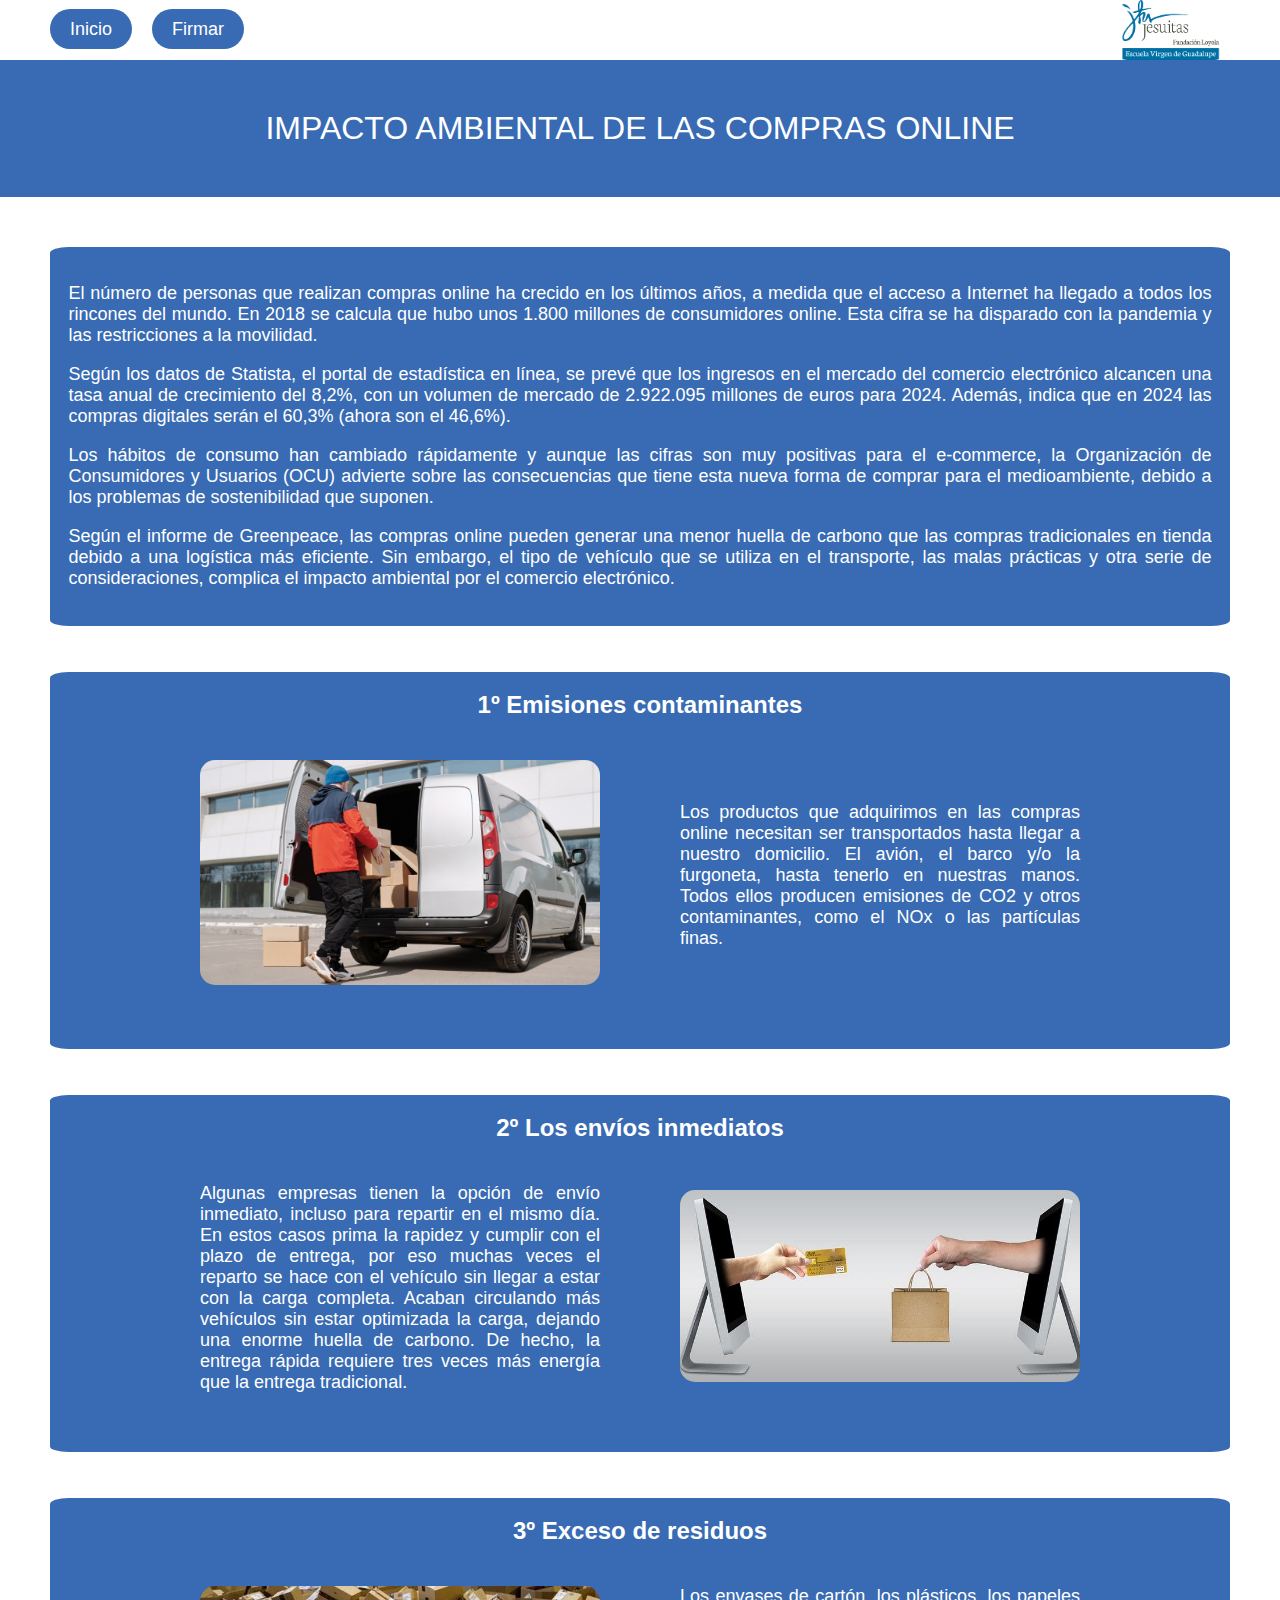
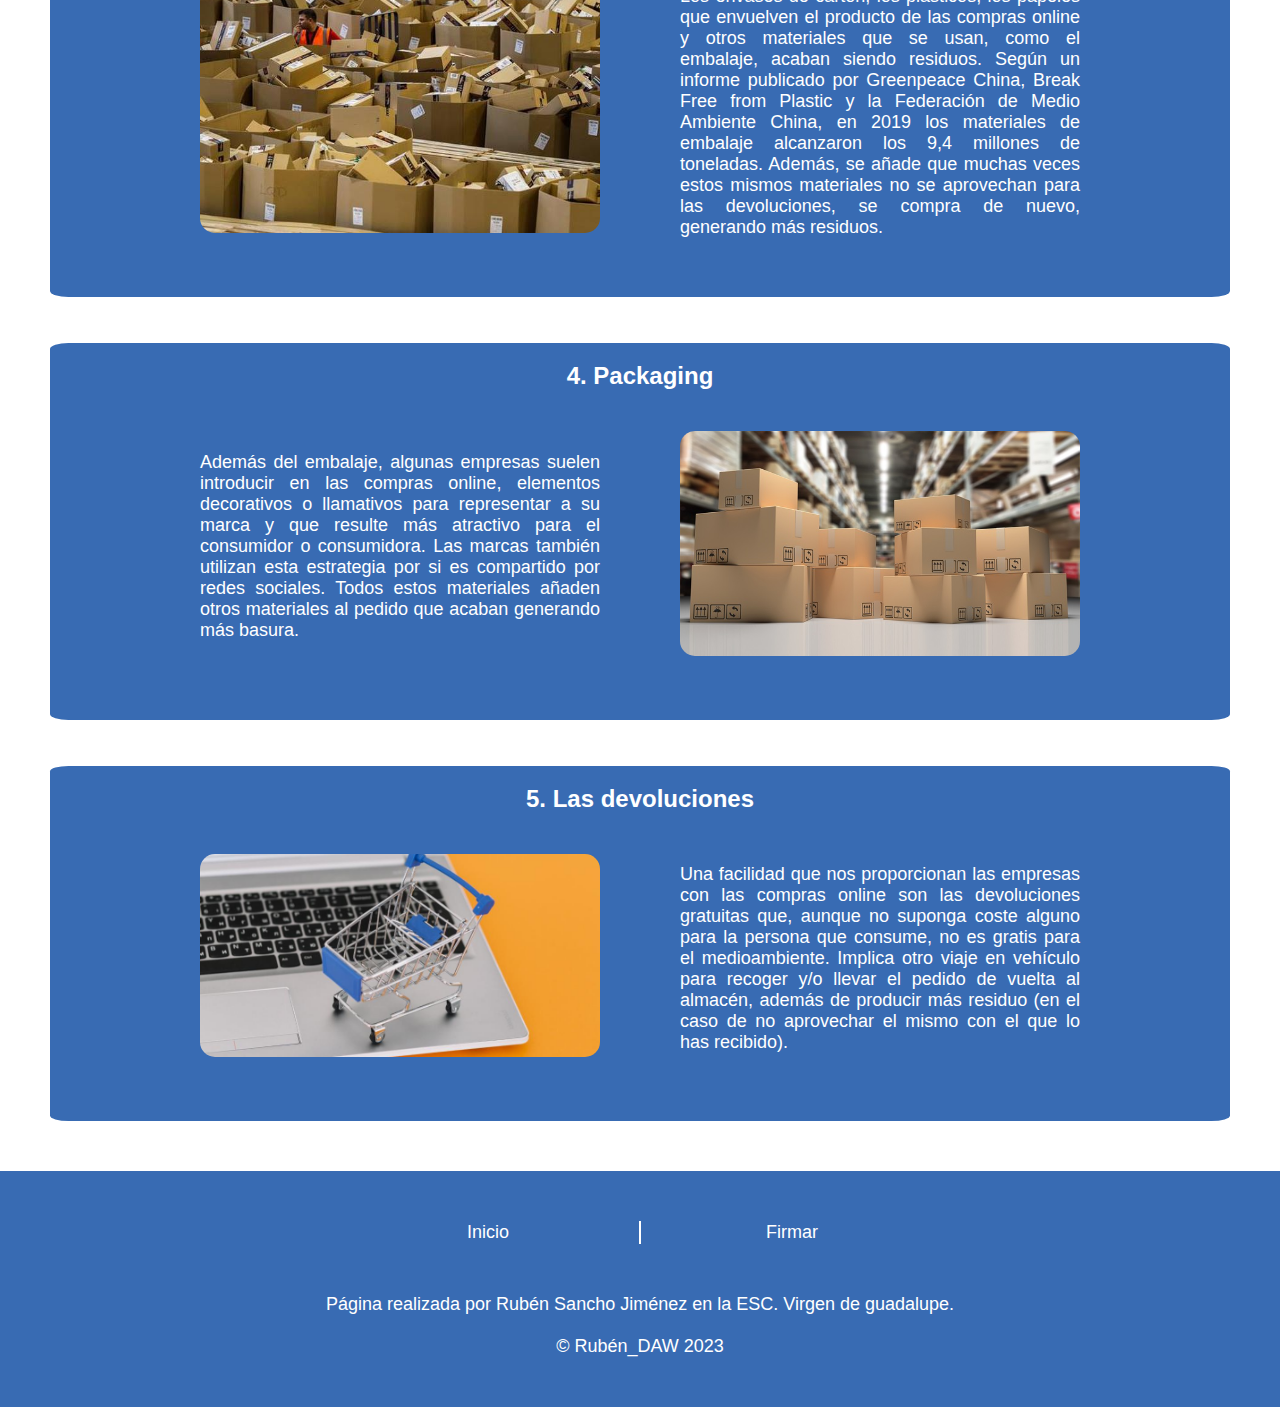
<file: index.html>
<!DOCTYPE html>
<html lang="es">
<head>
    <meta charset="UTF-8">
    <title>Inicio</title>
    <link rel="stylesheet" href="style.css">
</head>
<body>
    <nav>
        <a href="index.html"><span class="enlaces_izq">Inicio</span></a>
        <a href="firmar.html"><span class="enlaces_izq">Firmar</span></a>
        <a href="https://fundacionloyola.com/vguadalupe/"></a><img id="img_nav" src="img/logotipo.png"></a>
    </nav>
    <header>
        IMPACTO AMBIENTAL DE LAS COMPRAS ONLINE
    </header>
    <main>
        <article id="inf_principal">
            <p>El número de personas que realizan compras online ha crecido en los últimos años, a medida que el acceso a Internet ha llegado a todos los rincones del mundo. En 2018 se calcula que hubo unos 1.800 millones de consumidores online. Esta cifra se ha disparado con la pandemia y las restricciones a la movilidad.</p>
            <p>Según los datos de Statista, el portal de estadística en línea, se prevé que los ingresos en el mercado del comercio electrónico alcancen una tasa anual de crecimiento del 8,2%, con un volumen de mercado de 2.922.095 millones de euros para 2024. Además, indica que en 2024 las compras digitales serán el 60,3% (ahora son el 46,6%).</p>
            <p>Los hábitos de consumo han cambiado rápidamente y aunque las cifras son muy positivas para el e-commerce, la Organización de Consumidores y Usuarios (OCU) advierte sobre las consecuencias que tiene esta nueva forma de comprar para el medioambiente, debido a los problemas de sostenibilidad que suponen.</p>
            <p>Según el informe de Greenpeace, las compras online pueden generar una menor huella de carbono que las compras tradicionales en tienda debido a una logística más eficiente. Sin embargo, el tipo de vehículo que se utiliza en el transporte, las malas prácticas y otra serie de consideraciones, complica el impacto ambiental por el comercio electrónico.</p>
        </article>
        <article>
            <table>
                <tr>
                    <td colspan="2" class="title">1º Emisiones contaminantes</td>
                </tr>
                <tr class="contenido">
                    <td><img src="img/entregas.png"></td>
                    <td>
                        Los productos que adquirimos en las compras online necesitan ser transportados hasta llegar a nuestro domicilio. El avión, el barco y/o la furgoneta, hasta tenerlo en nuestras manos. Todos ellos producen emisiones de CO2 y otros contaminantes, como el NOx o las partículas finas.
                    </td>
                </tr>
            </table>
        </article>
        <article>
            <table>
                <tr>
                    <td colspan="2" class="title">2º Los envíos inmediatos</td>
                </tr>
                <tr class="contenido">
                    <td>
                        Algunas empresas tienen la opción de envío inmediato, incluso para repartir en el mismo día. En estos casos prima la rapidez y cumplir con el plazo de entrega, por eso muchas veces el reparto se hace con el vehículo sin llegar a estar con la carga completa. Acaban circulando más vehículos sin estar optimizada la carga, dejando una enorme huella de carbono. De hecho, la entrega rápida requiere tres veces más energía que la entrega tradicional.
                    </td>
                    <td><img src="img/compra.jpeg"></td>
                </tr>
            </table>
        </article>
        <article>
            <table>
                <tr>
                    <td colspan="2" class="title">3º Exceso de residuos</td>
                </tr>
                <tr class="contenido">
                    <td><img src="img/cajas.jpg"></td>
                    <td>
                        Los envases de cartón, los plásticos, los papeles que envuelven el producto de las compras online y otros materiales que se usan, como el embalaje, acaban siendo residuos. Según un informe publicado por Greenpeace China, Break Free from Plastic y la Federación de Medio Ambiente China, en 2019 los materiales de embalaje alcanzaron los 9,4 millones de toneladas. Además, se añade que muchas veces estos mismos materiales no se aprovechan para las devoluciones, se compra de nuevo, generando más residuos.
                    </td>
                </tr>
            </table>
        </article>
        <article>
            <table>
                <tr>
                    <td colspan="2" class="title">4. Packaging</td>
                </tr>
                <tr class="contenido">
                    <td>
                        Además del embalaje, algunas empresas suelen introducir en las compras online, elementos decorativos o llamativos para representar a su marca y que resulte más atractivo para el consumidor o consumidora. Las marcas también utilizan esta estrategia por si es compartido por redes sociales. Todos estos materiales añaden otros materiales al pedido que acaban generando más basura.
                    </td> 
                    <td><img src="img/embalaje.jpg"></td>
                </tr>
            </table>
        </article>
        <article>
            <table>
                <tr>
                    <td colspan="2" class="title">5. Las devoluciones</td>
                </tr>
                <tr class="contenido">
                    <td><img src="img/carrito.png"></td>
                    <td>
                        Una facilidad que nos proporcionan las empresas con las compras online son las devoluciones gratuitas que, aunque no suponga coste alguno para la persona que consume, no es gratis para el medioambiente. Implica otro viaje en vehículo para recoger y/o llevar el pedido de vuelta al almacén, además de producir más residuo (en el caso de no aprovechar el mismo con el que lo has recibido).
                    </td>
                </tr>
            </table>
        </article>
    </main>
    <footer>
        <div id="arbol">
            <table>
                <tr id="table_container">
                    <td class="border_right"><a href="index.html"><span>Inicio</span></a></td>
                    <td><a href="firmar.html"><span>Firmar</span></a></td>
                </tr>
            </table>
        </div>
        <div id="copy">
            Página realizada por Rubén Sancho Jiménez en la ESC. Virgen de guadalupe.<br>
            <br>
            © Rubén_DAW 2023
        </div>
    </footer>
</body>
</html>
</file>
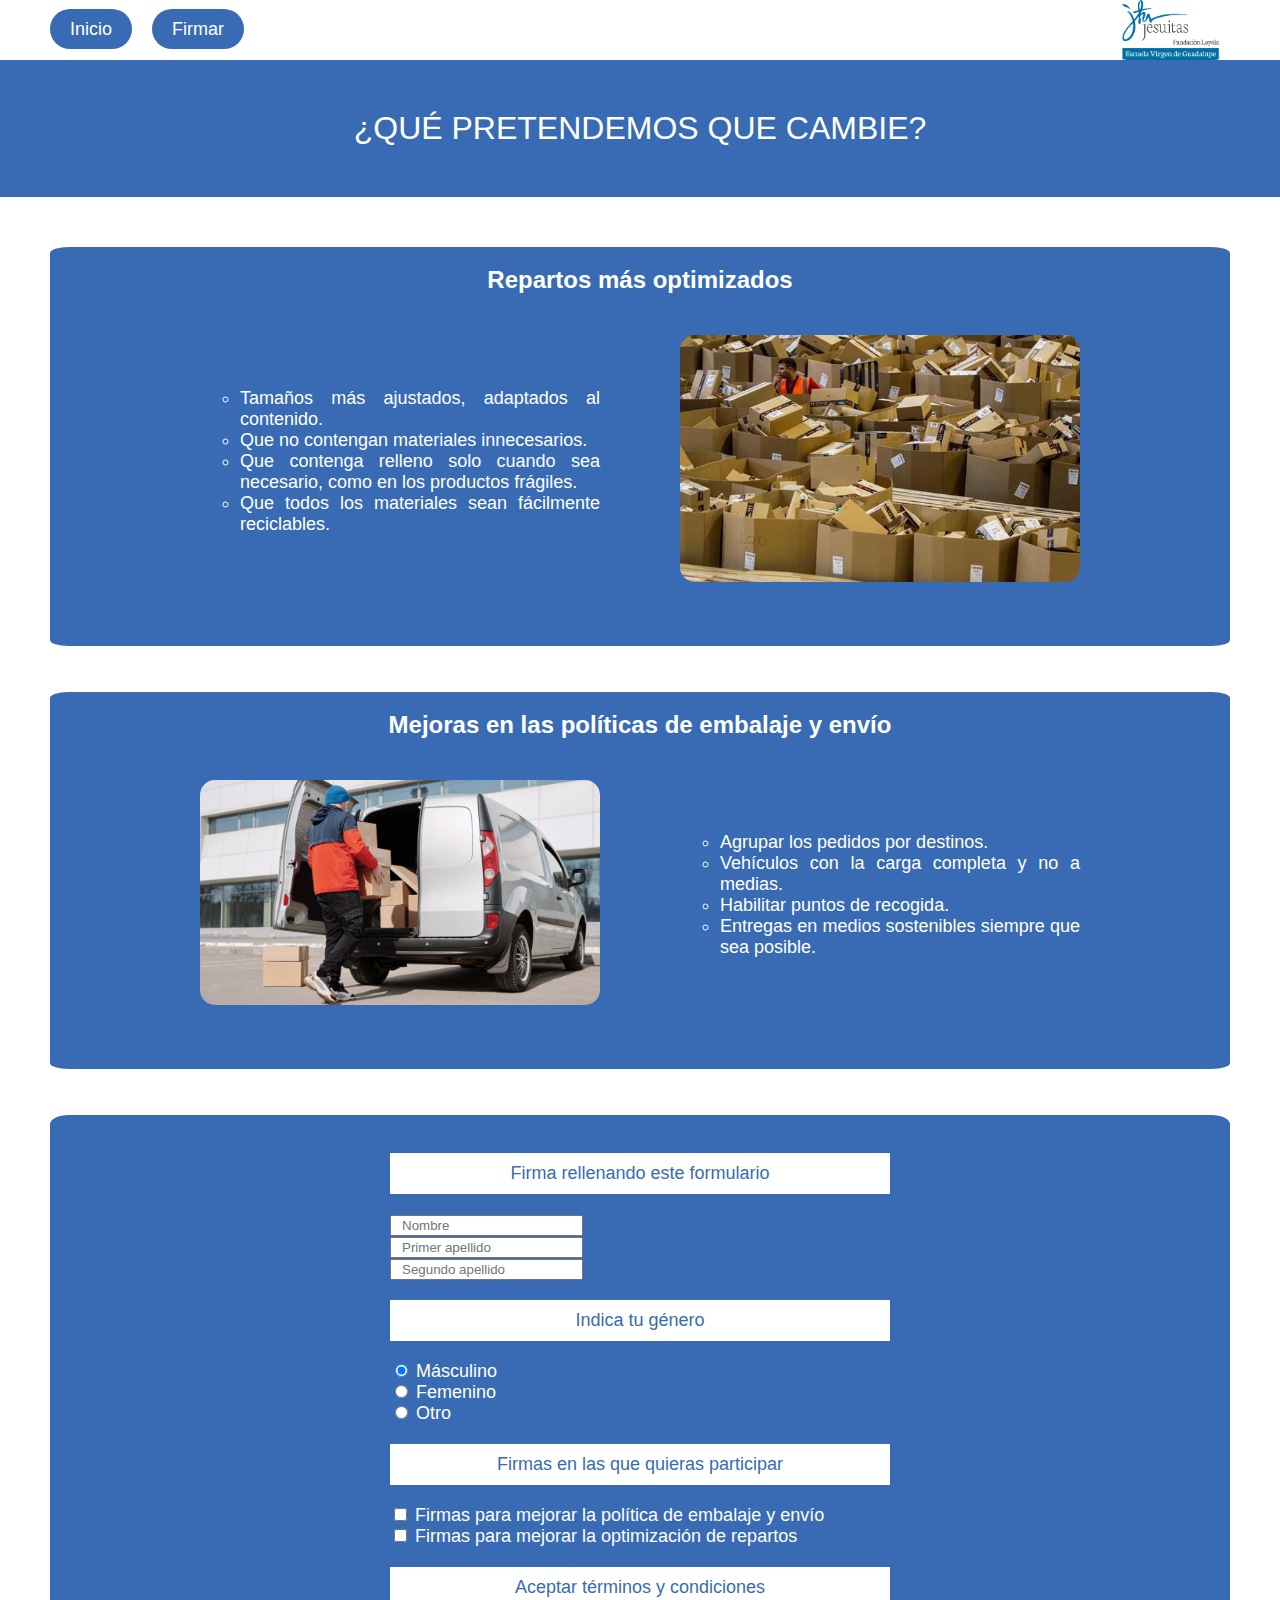
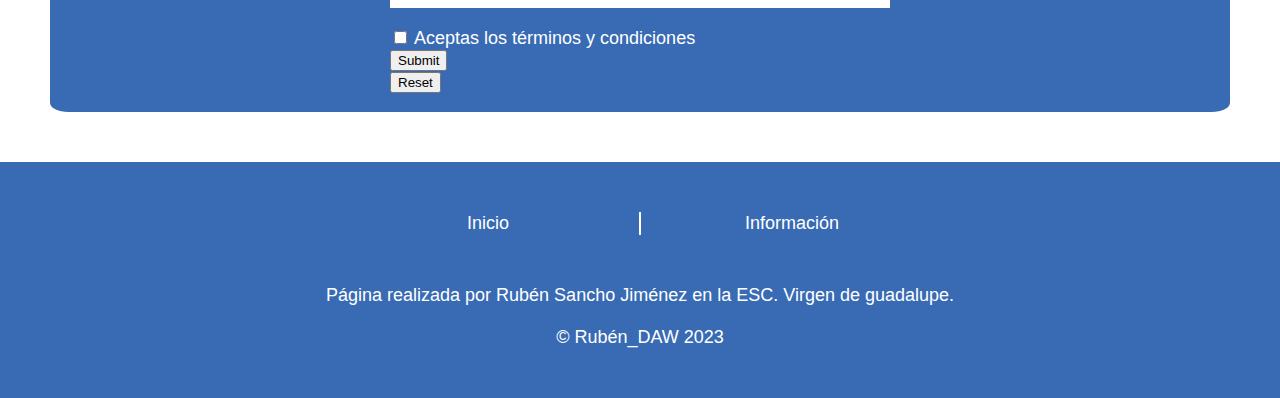
<file: firmar.html>
<!DOCTYPE html>
<html lang="es">
<head>
    <meta charset="UTF-8">
    <title>Información</title>
    <link rel="stylesheet" href="style.css">
</head>
<body>
    <nav>
        <a href="index.html"><span class="enlaces_izq">Inicio</span></a>
        <a href="firmar.html"><span class="enlaces_izq">Firmar</span></a>
        <a href="https://fundacionloyola.com/vguadalupe/"></a><img id="img_nav" src="img/logotipo.png"></a>
    </nav>
    <header>
        ¿QUÉ PRETENDEMOS QUE CAMBIE?
    </header>
    <main>
        <article>
            <table>
                <tr>
                    <td colspan="2" class="title">Repartos más optimizados</td>
                </tr>
                <tr class="contenido">
                    <td>
                        <ul>
                            <li>Tamaños más ajustados, adaptados al contenido.</li>
                            <li>Que no contengan materiales innecesarios.</li>
                            <li>Que contenga relleno solo cuando sea necesario, como en los productos frágiles.</li>
                            <li>Que todos los materiales sean fácilmente reciclables.</li>
                        </ul>
                    </td>
                    <td><img src="img/cajas.jpg"></td>
                </tr>
            </table>
        </article>
        <article>
            <table>
                <tr>
                    <td colspan="2" class="title">Mejoras en las políticas de embalaje y envío</td>
                </tr>
                <tr class="contenido">
                    <td><img src="img/entregas.png"></td>
                    <td>
                        <ul>
                            <li>Agrupar los pedidos por destinos.</li>
                            <li>Vehículos con la carga completa y no a medias.</li>
                            <li>Habilitar puntos de recogida.</li>
                            <li>Entregas en medios sostenibles siempre que sea posible.</li>
                        </ul>
                    </td>
                </tr>
            </table>
        </article>
        <article>
            <form method="POST" action="formulario.php">
                <div class="subtitle_form">Firma rellenando este formulario</div>
                <div><input type="text" name="nombre" placeholder="Nombre" required></div>
                <div><input type="text" name="apellido1" placeholder="Primer apellido" required></div>
                <div><input type="text" name="apellido2" placeholder="Segundo apellido" required></div>
                <div class="subtitle_form">Indica tu género</div>
                <div><input type="radio" name="sexo" value="M" checked> Másculino</div>
                <div><input type="radio" name="sexo" value="F"> Femenino</div>
                <div><input type="radio" name="sexo" value="O"> Otro</div>
                <div class="subtitle_form">Firmas en las que quieras participar</div>
                <div><input type="checkbox" name="firmas[]" value="Firma para embalajes"> Firmas para mejorar la política de embalaje y envío</div>
                <div><input type="checkbox" name="firmas[]" value="Firma para repartos"> Firmas para mejorar la optimización de repartos </div>
                <div class="subtitle_form">Aceptar términos y condiciones</div>
                <div><input type="checkbox" name="terminos" value="terminosOk" required> Aceptas los términos y condiciones</div>
                <div><input type="submit" name="enviar"></div>
                <div><input type="reset" name="reset"></div>
            </form>
        </article>
    </main>
    <footer>
        <div id="arbol">
            <table>
                <tr id="table_container">
                    <td class="border_right"><a href="index.html">Inicio</a></td>
                    <td><a href="firmar.html">Información</a></td>
                </tr>
            </table>
        </div>
        <div id="copy">
            Página realizada por Rubén Sancho Jiménez en la ESC. Virgen de guadalupe.<br>
            <br>
            © Rubén_DAW 2023
        </div>
    </footer>
</body>
</html>
</file>
<file: style.css>
/*Configuración básica*/
html body{
    margin: 0;
    text-align: center;
    width: 100%;
}
body{
    font-family: 'Trebuchet MS', 'Lucida Sans Unicode', 'Lucida Grande', 'Lucida Sans', Arial, sans-serif;
    /* max-width: 1280px; Partimos de este tamaño en el body*/
    font-size: large;
}

/*Layout*/
nav {
    /*position: sticky;*/
    align-items: center;
    top: 0;
    height: 5.46875%; /* (70 / 1280) * 100% */
    padding: 0 3.90625%; /* (50 / 1280) * 100% */
    background-color: white;
    display: flex;
}

header {
    background-color: rgb(56, 107, 179);
    color: white;
    font-family: Impact, Haettenschweiler, 'Arial Narrow Bold', sans-serif;
    font-size: xx-large;
    padding: 3.90625%; /* (50 / 1280) * 100% */
}

main {
    background-color: white;
    border: 0;
    padding: 3.90625%; /* (50 / 1280) * 100% */
}

article {
    padding: 1.5625%; /* (20 / 1280) * 100% */
    background-color: rgb(56, 107, 179);
    color: white;
    border-radius: 1.5625%; /* (20 / 1280) * 100% */
}

article+article {
    margin-top: 3.90625%; /* (50 / 1280) * 100% */
}

footer {
    background-color: rgb(56, 107, 179);
    color: white;
    padding: 3.90625%; /* (50 / 1280) * 100% */
}


/*Personalización*/

a{
    text-decoration: none;
    color: white;
}

/*Nav*/
.enlaces_izq{
    border-radius: 20px;
    margin-right: 20px;
    padding: 10px 20px;
    align-items: center;
    color: white;
    background-color: rgb(56, 107, 179);
}
.enlaces_izq:hover{
    background-color: blue;
}
#img_nav{
    margin-left: auto;
    max-height: 60px;
}

/*Footer*/
#arbol>table{
    margin: 0 auto;
    border-collapse: collapse;
}
.border_right{
    border-right: 2px solid white;
}
#table_container>td{
    width: 300px;
}
#copy{
    margin-top: 50px;
}

/*Tabla dentro de article*/
table{
    border-collapse: collapse;
    margin: 0 auto;
}
.title{
    font-size: x-large;
    font-weight: bolder;
}
img{
    max-width: 400px;
    border-radius: 15px;
}
.contenido>td{
    max-width: 400px;
    padding: 40px;
    text-align: justify;
}

/*Parrafos dentro del article*/
#inf_principal{
    text-align: justify;
}

/* Página firma.php */
li{
    list-style: circle;
}
#formulario{
    text-align: justify;
}
.subtitle_form{
    text-align: center;
    background-color: white;
    color: rgb(56, 107, 179);
    padding: 10px 0px;
    margin: 20px auto;
}
form div{
    width: 500px;
    text-align: left;
    margin: 0 auto;
}
form input[type="text"]{ /*Estilo por atributo*/
    padding-left: 10px;
}


@media screen and (orientation: portrait) {
    /* Reglas de estilo para orientación vertical */
    nav{
        height: 100px;
    }
    .enlaces_izq{
        padding: 20px;
        font-size: xx-large;
    }
    img{
        height: 200px;
    }
    footer span{
        font-size: 40px;
    }
  }

  @media screen and (orientation: portrait) {
    /* Reglas de estilo para orientación vertical */
    nav{
        height: 100px;
    }
    .enlaces_izq{
        padding: 20px;
        font-size: xx-large;
    }
    img{
        height: 200px;
    }
    footer span{
        font-size: 40px;
    }
  }

  @media (max-width: 1200px) {
    nav{
        height: 70px;
    }
  }
</file>
